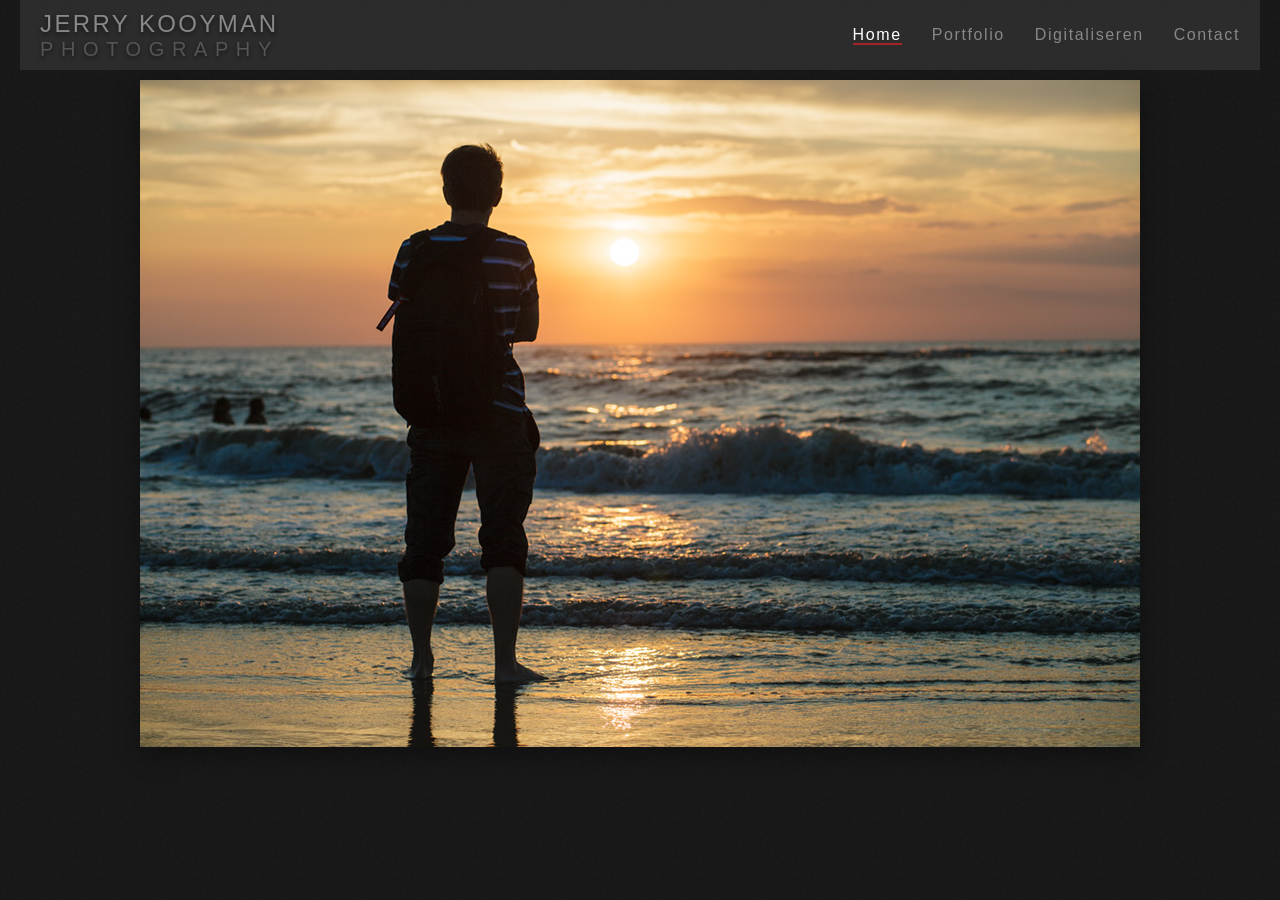
<file: index.html>
<!DOCTYPE html>
<html lang="nl">
<head>
    <meta charset="UTF-8">
    <meta name="viewport" content="width=device-width, initial-scale=1.0">
    <title>Jerry Kooyman Photography</title>
    <meta name="description" content="Fotograaf voor landschappen, portretten, macro, producten.">
    <meta name="keywords" content="fotograaf, landschappen, portretten, macro, producten">

    <link rel="canonical" href="https://jerrykooyman.nl/digitaliseren-dias-negatieven-zuid-holland">
    <!-- Style Sheet -->
    <link rel="stylesheet" href="style.css">
    <script src="./script/include-header.js" defer></script>
</head>
<body>
    
<!-- Hier komt je header -->
<div id="site-header"></div>

    
    <!-- VOORBEELD REGEL FOTO <div class="foto-wrapper"><img src="" alt="" data-title="" data-description="" loading="lazy"></div> -->

    <div class="galerie" id="main-content">
        <div class="past-altijd"><img src="./photos/20140724_9269_kijkduin_1000px.jpg" alt="Sunset Kijkduin" data-title="Sunset Kijkduin" data-description="Sunset Kijkduin" loading="lazy"></div>
        
    </div>

<script src="./script/active-menu.js"></script><!-- Zorgt ervoor dat het menu item laat zien op welke pagina je bent -->
</body>
</html>
</file>
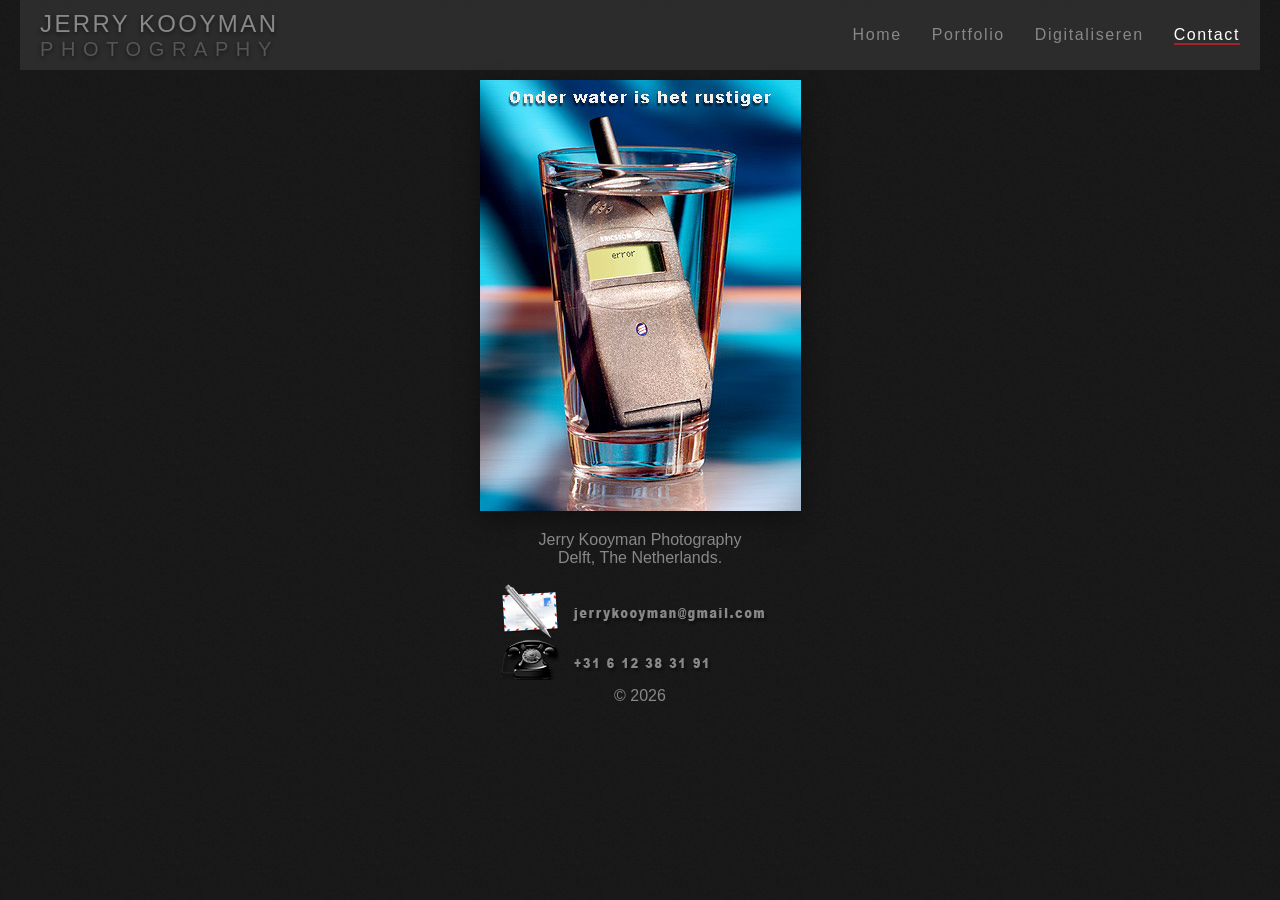
<file: contact.html>
<!DOCTYPE html>
<html lang="nl">
<head>
    <meta charset="UTF-8">
    <meta name="viewport" content="width=device-width, initial-scale=1.0">
    <title>Contact - Jerry Kooyman Photography</title>
    
    <!-- Hier staat je nieuwe CSS link -->
    <link rel="stylesheet" href="style.css">
    <script src="script/include-header.js" defer></script>
    
</head>
<body class="contact">

<!-- Hier komt je header -->
<div id="site-header"></div>

    
<div id="main-content">
    
        <img class="border" src="./photos/s79n30a_mobiel_in_glas_water.jpg" alt="Onder water is het rustiger">
    
    
        <p>Jerry Kooyman Photography<br>Delft, The Netherlands.</p>
        <img class="no-shadow" src="./photos/contact-2.png" alt="mail icon">

        <div>&copy; 2026</div>
    
</div>

<script src="./script/active-menu.js"></script><!-- Zorgt ervoor dat het menu item laat zien op welke pagina je bent -->
</body>
</html>
</file>
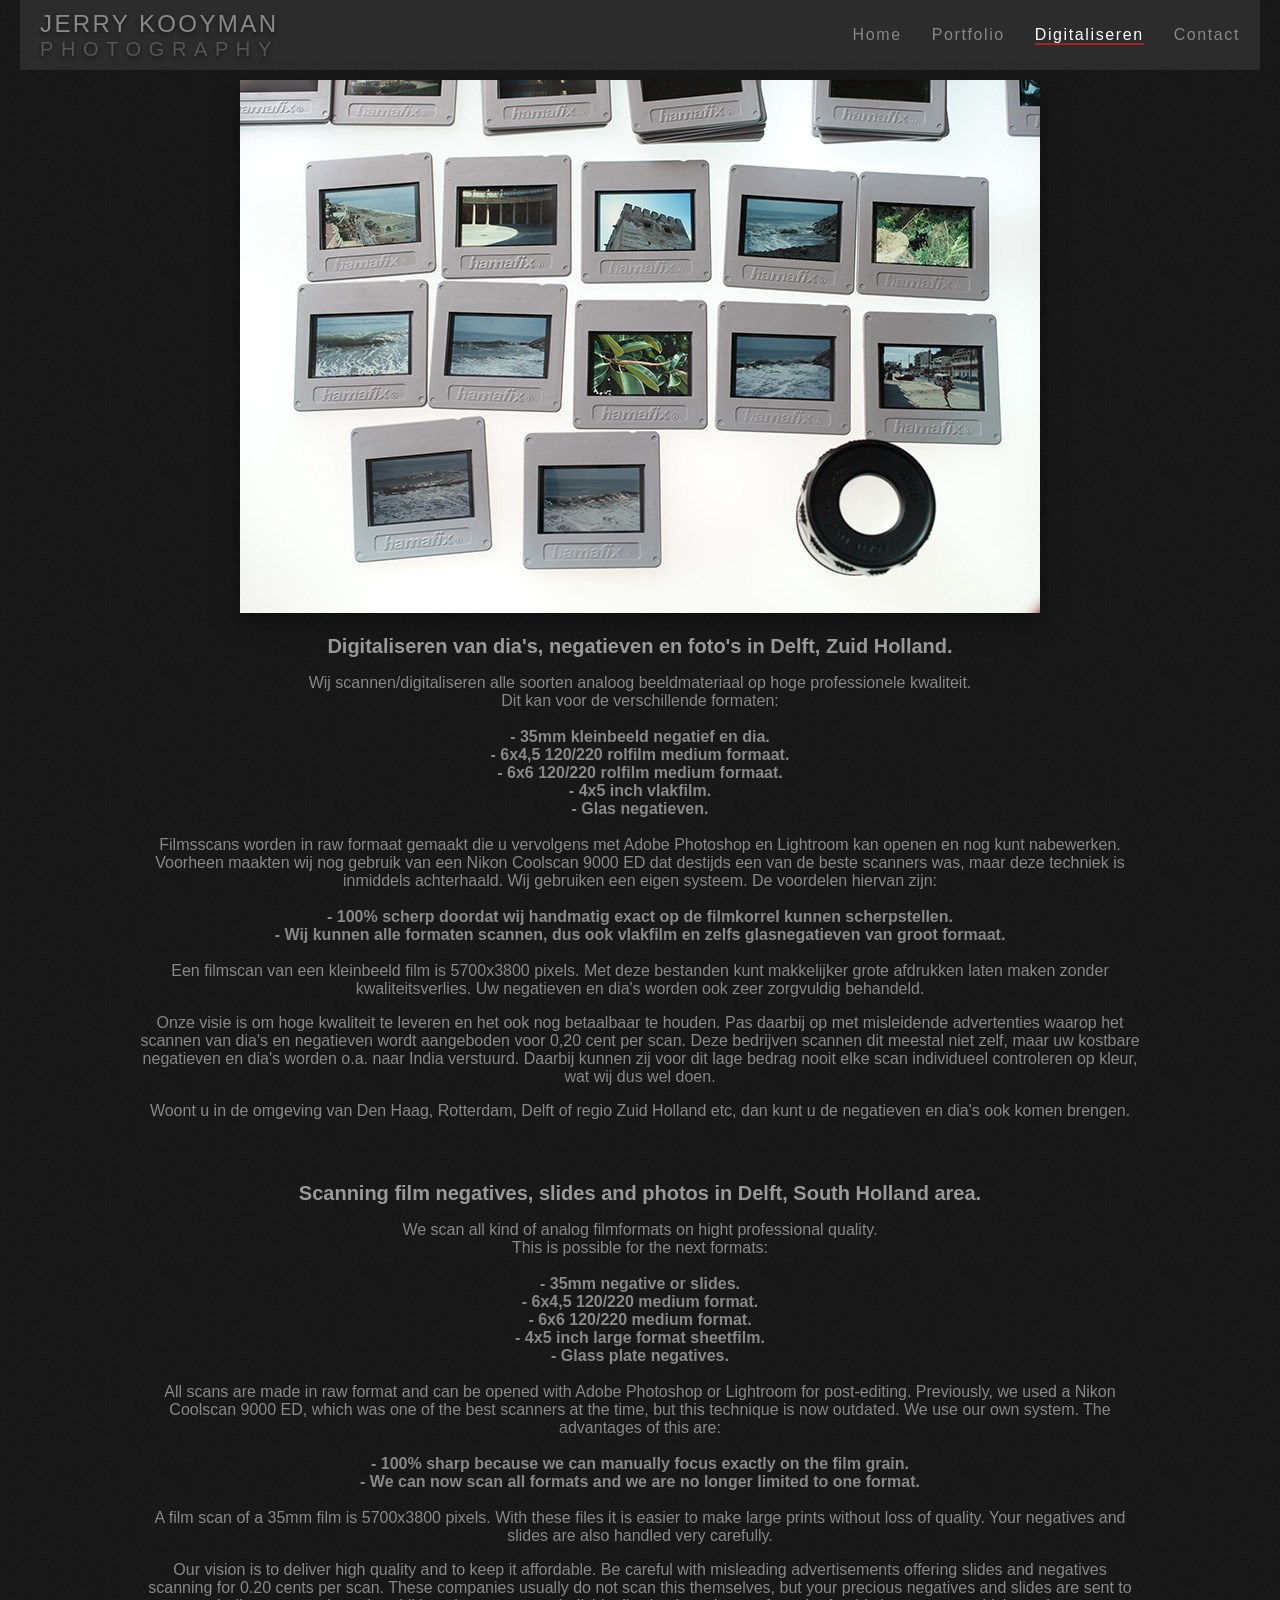
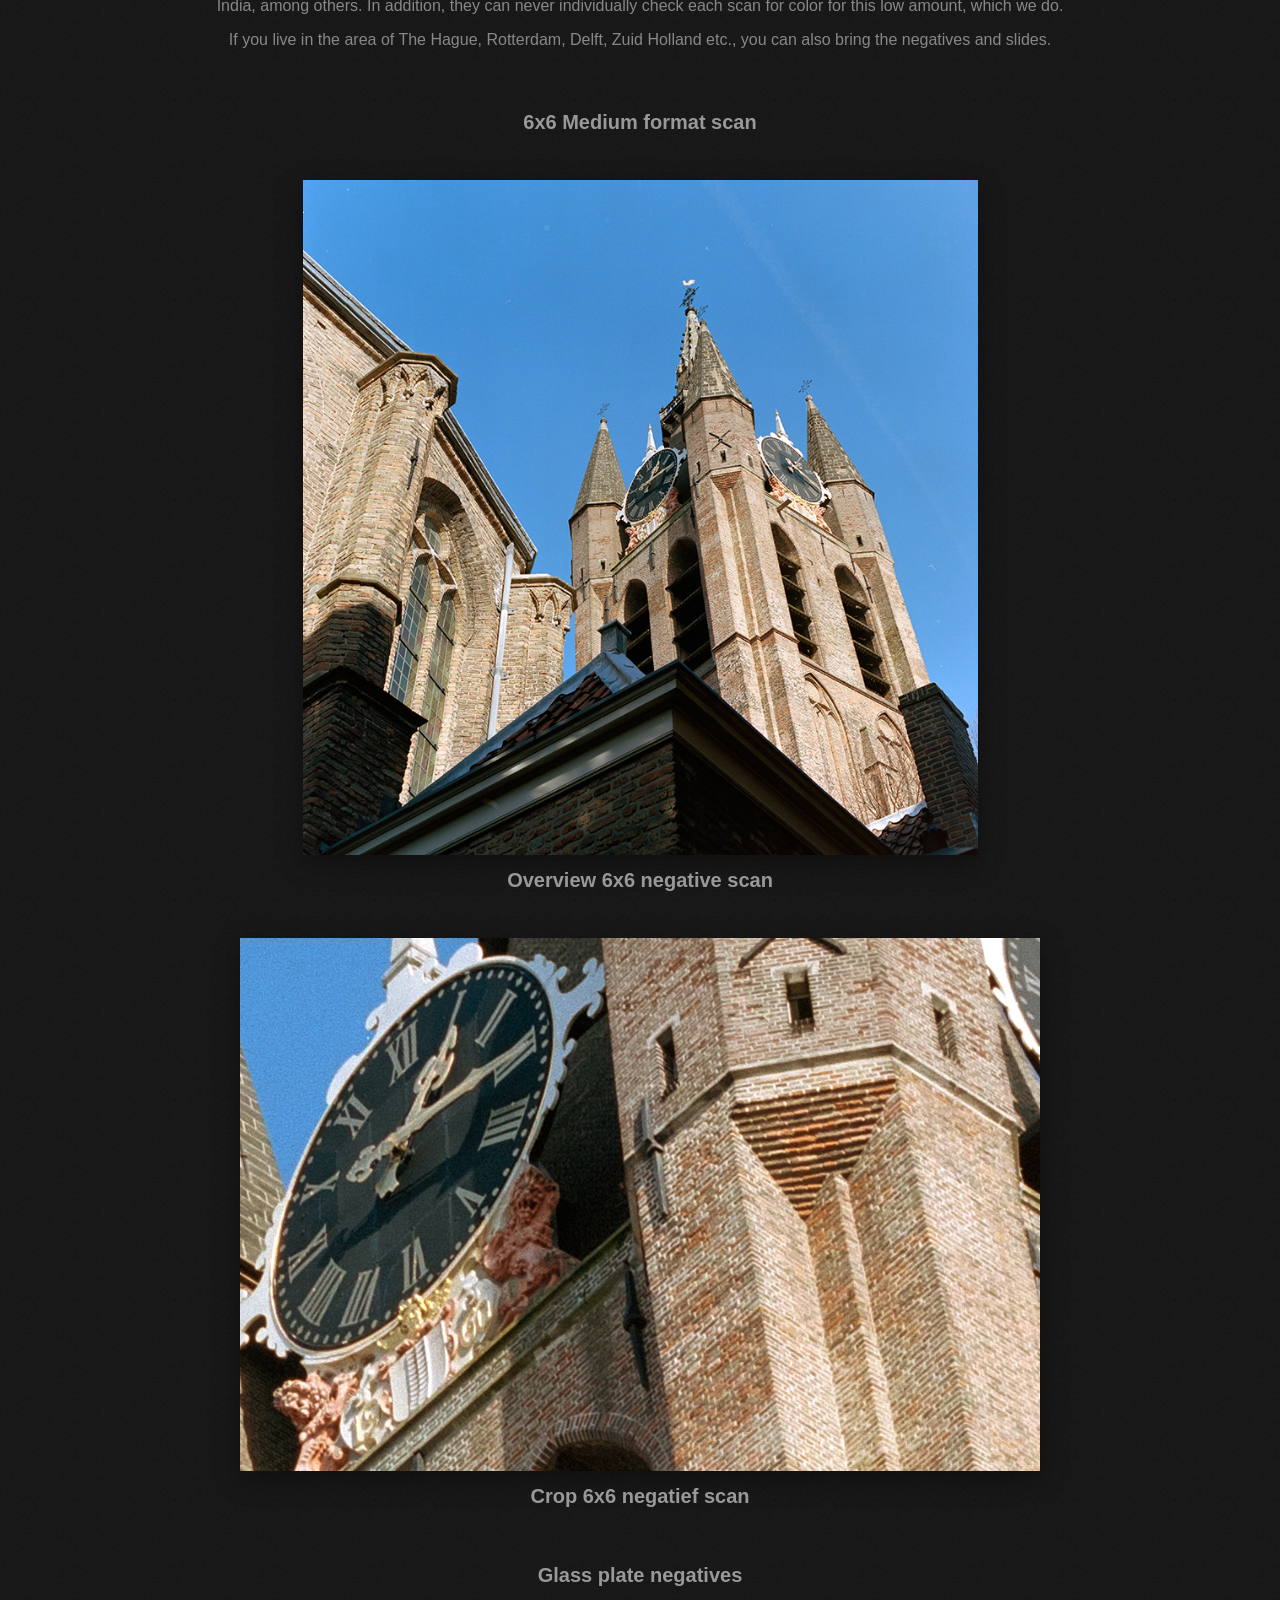
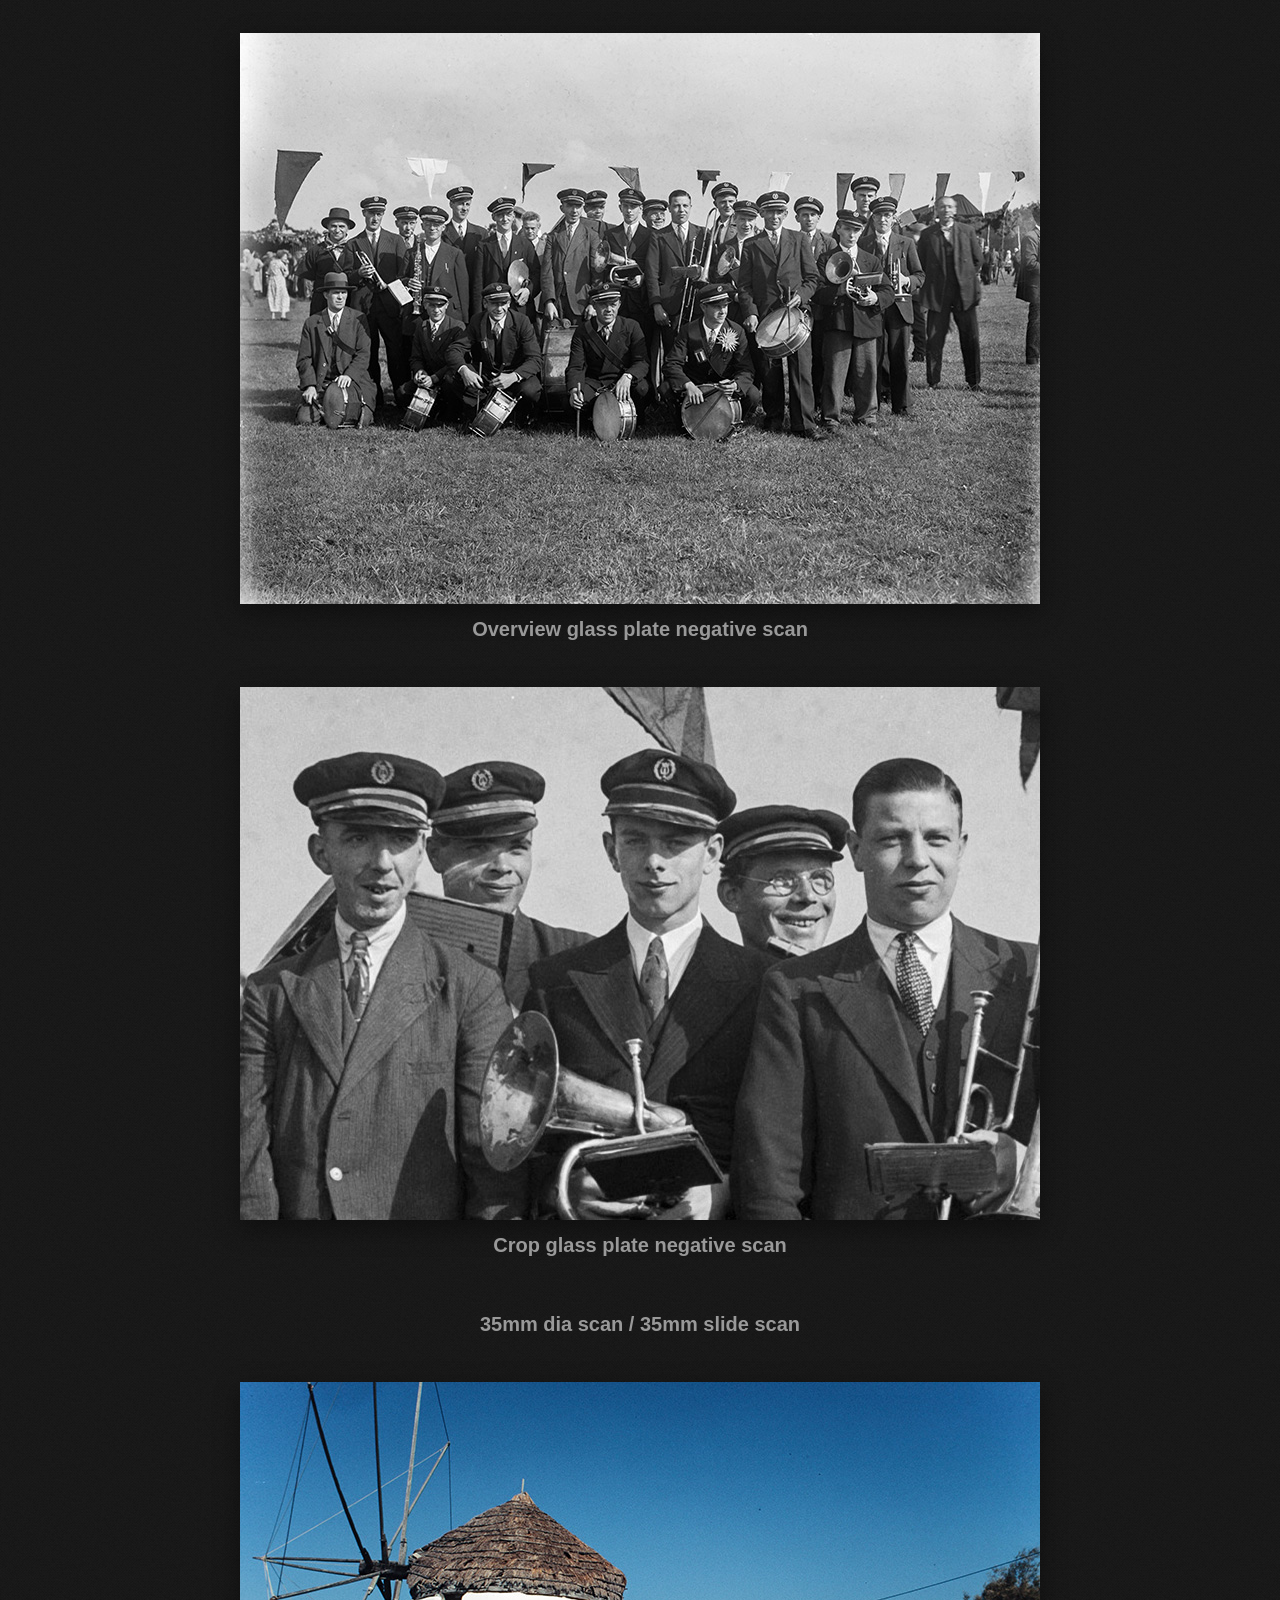
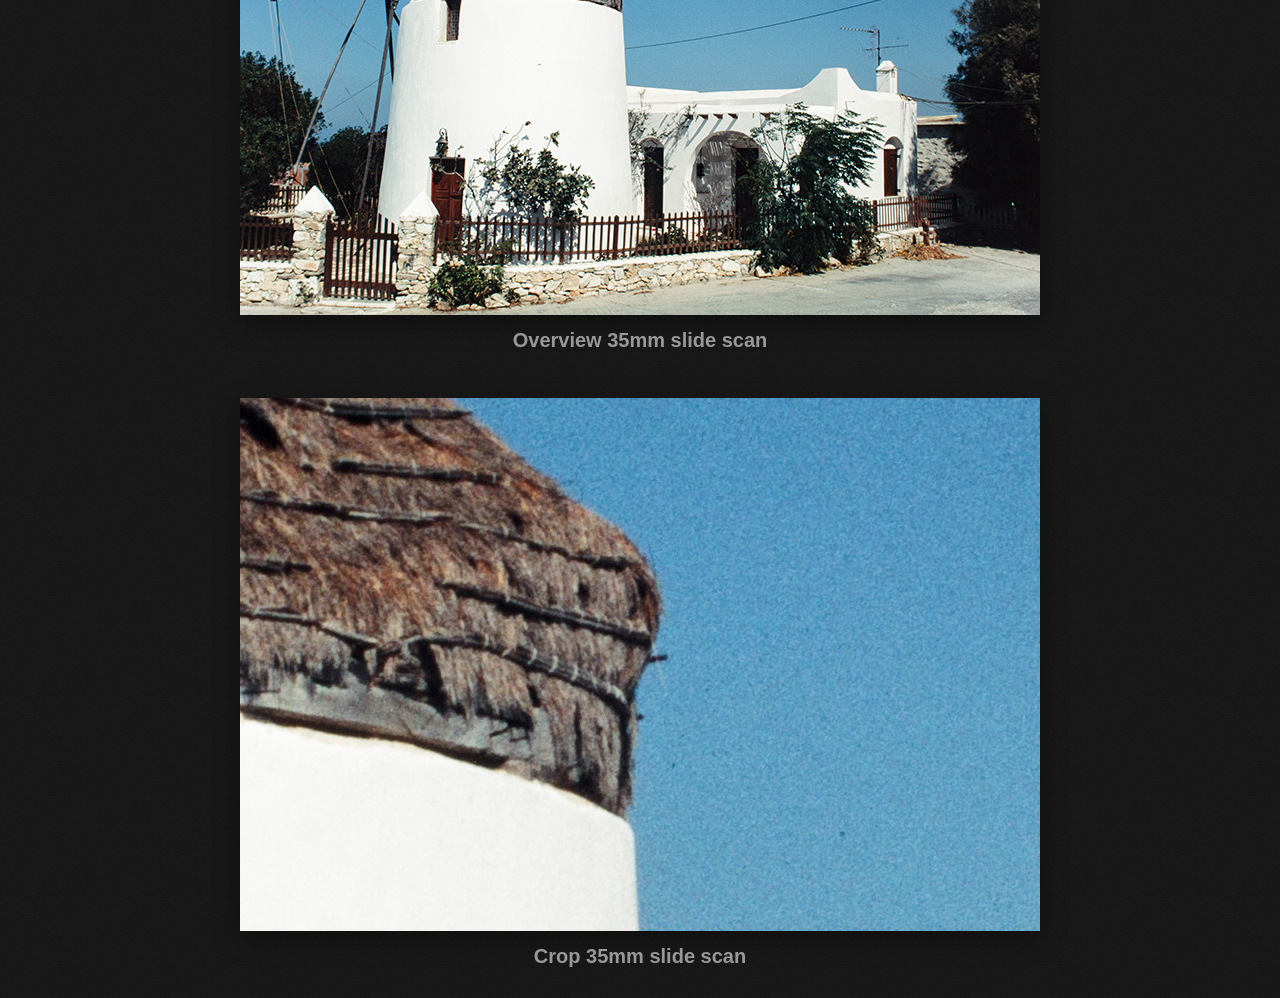
<file: digitaliseren-dias-negatieven.html>
<!DOCTYPE html>
<html lang="nl">
<head>
    <meta charset="UTF-8">
    <meta name="viewport" content="width=device-width, initial-scale=1.0">
    <title>Digitaliseren dia's en negatieven Delft & Zuid Holland</title>
    <meta name="description" content="Laat uw dia's, negatieven en foto's professioneel scannen in Delft. Ook voor middenformaat, 120 rolfilm en glasnegatieven.">
    <meta name="keywords" content="dia, dia's, negatieven, foto, foto's, digitaliseren, scannen, middenformaat, 6x6, 120, rolfilm, glasnegatieven, analoog">
    
    <!-- OpenGraph Tags voor Social Media -->
    <meta property="og:type" content="website">
    <meta property="og:url" content="https://www.jerrykooyman.nl/digitaliseren-dias-negatieven-zuid-holland">
    <meta property="og:title" content="Dia & Negatieven Digitaliseren Zuid-Holland | Jerry Kooyman">
    <meta property="og:description" content="Laat uw dia's, negatieven en foto's professioneel scannen in Delft. Ook voor middenformaat, 120 rolfilm en glasnegatieven.">
    <meta property="og:image" content="https://www.jerrykooyman.nl/Scan_6x6_Kodak_Portra.jpg">
    
    <link rel="canonical" href="https://jerrykooyman.nl/digitaliseren-dias-negatieven-zuid-holland">
    <link rel="stylesheet" href="style.css">
    <script src="script/include-header.js" defer></script>
    

</head>
<body>

<!-- Hier komt je header -->
<div id="site-header"></div>

    
<div id="main-content">
    
    <img src="./photos/dias-slides-800px.jpg" alt="slides"><br><br>
    
    <h1>Digitaliseren van dia's, negatieven en foto's in Delft, Zuid Holland.</h1>
    
        <p> 
            Wij scannen/digitaliseren alle soorten analoog beeldmateriaal op hoge professionele kwaliteit.<br>
            Dit kan voor de verschillende formaten:<br><br>
            <b> - 35mm kleinbeeld negatief en dia.</b><br>
            <b> - 6x4,5 120/220 rolfilm medium formaat.</b><br>
            <b> - 6x6 120/220 rolfilm medium formaat.</b><br>
            <b> - 4x5 inch vlakfilm.</b><br>
            <b> - Glas negatieven.</b><br><br>
            
            Filmsscans worden in raw formaat gemaakt die u vervolgens met Adobe Photoshop en Lightroom kan openen en nog kunt nabewerken.
            Voorheen maakten wij nog gebruik van een Nikon Coolscan 9000 ED dat destijds een van de beste scanners was, maar deze techniek is inmiddels achterhaald. Wij gebruiken een eigen systeem.
            De voordelen hiervan zijn:
            <br><br>
            <b>- 100% scherp doordat wij handmatig exact op de filmkorrel kunnen scherpstellen.<br>
            - Wij kunnen alle formaten scannen, dus ook vlakfilm en zelfs glasnegatieven van groot formaat.</b>
            <br><br>
            Een filmscan van een kleinbeeld film is 5700x3800 pixels. Met deze bestanden kunt makkelijker grote afdrukken laten maken zonder kwaliteitsverlies.
            Uw negatieven en dia's worden ook zeer zorgvuldig behandeld.
        </p>
        <p>
            Onze visie is om hoge kwaliteit te leveren en het ook nog betaalbaar te houden. 
            Pas daarbij op met misleidende advertenties waarop het scannen van dia's en negatieven wordt aangeboden voor 0,20 cent per scan.
            Deze bedrijven scannen dit meestal niet zelf, maar uw kostbare negatieven en dia's worden o.a. naar India verstuurd.
            Daarbij kunnen zij voor dit lage bedrag nooit elke scan individueel controleren op kleur, wat wij dus wel doen.
        </p>
        <p>
            Woont u in de omgeving van Den Haag, Rotterdam, Delft of regio Zuid Holland etc, dan kunt u de negatieven en dia's ook komen brengen.
        </p>
        
<br><br>

    <h2>Scanning film negatives, slides and photos in Delft, South Holland area.</h2>

    <p> 
            We scan all kind of analog filmformats on hight professional quality.<br>
            This is possible for the next formats:<br><br>
            <b> - 35mm negative or slides.</b><br>
            <b> - 6x4,5 120/220 medium format.</b><br>
            <b> - 6x6 120/220 medium format.</b><br>
            <b> - 4x5 inch large format sheetfilm.</b><br>
            <b> - Glass plate negatives.</b><br><br>
            
            All scans are made in raw format and can be opened with Adobe Photoshop or Lightroom for post-editing.
            Previously, we used a Nikon Coolscan 9000 ED, which was one of the best scanners at the time, but this technique is now outdated. We use our own system.
            The advantages of this are:
            <br><br>
            <b>- 100% sharp because we can manually focus exactly on the film grain.<br>
            - We can now scan all formats and we are no longer limited to one format.</b>
            <br><br>
            A film scan of a 35mm film is 5700x3800 pixels. With these files it is easier to make large prints without loss of quality.
            Your negatives and slides are also handled very carefully.
        </p>
        <p>
            Our vision is to deliver high quality and to keep it affordable. 
            Be careful with misleading advertisements offering slides and negatives scanning for 0.20 cents per scan.
            These companies usually do not scan this themselves, but your precious negatives and slides are sent to India, among others.
            In addition, they can never individually check each scan for color for this low amount, which we do.
        </p>
        <p>
            If you live in the area of The Hague, Rotterdam, Delft, Zuid Holland etc., you can also bring the negatives and slides.
        </p>
    <br><br>
    
    

<h2>6x6 Medium format scan</h2>
<br><br>

<img class="border" src="./photos/Scan_6x6_Kodak_Portra.jpg" alt="6x6 medium format scan" loading="lazy">
<h2>Overview 6x6 negative scan</h2>
<br><br>
<img class="border" src="./photos/Scan_6x6_Kodak_Portra_crop.jpg" alt="6x6 medium format scan crop" loading="lazy">
<h2>Crop 6x6 negatief scan</h2>
<br><br>        


<h2>Glass plate negatives</h2>
<br><br>
<img class="border" src="./photos/glasnegatief_6179_800px.jpg" alt="glas negatief scan" loading="lazy">
<h2>Overview glass plate negative scan</h2>
<br><br>
<img class="border" src="./photos/glasnegatief_6179_800px_crop.jpg" alt="glas negatief scan crop" loading="lazy">
<h2>Crop glass plate negative scan</h2>
<br><br>        


<h2>35mm dia scan / 35mm slide scan</h2>
<br><br>
<img class="border" src="./photos/Doos_22_061_Griekenland_800.jpg" alt="35mm dia scan" loading="lazy">
<h2>Overview 35mm slide scan</h2>
<br><br>
<img class="border" src="./photos/Doos_22_061_Griekenland_800_crop.jpg" alt="35mm dia scan crop" loading="lazy">
<h2>Crop 35mm slide scan</h2>
</div>

<script src="./script/active-menu.js"></script><!-- Zorgt ervoor dat het menu item laat zien op welke pagina je bent -->
</body>
</html>
</file>
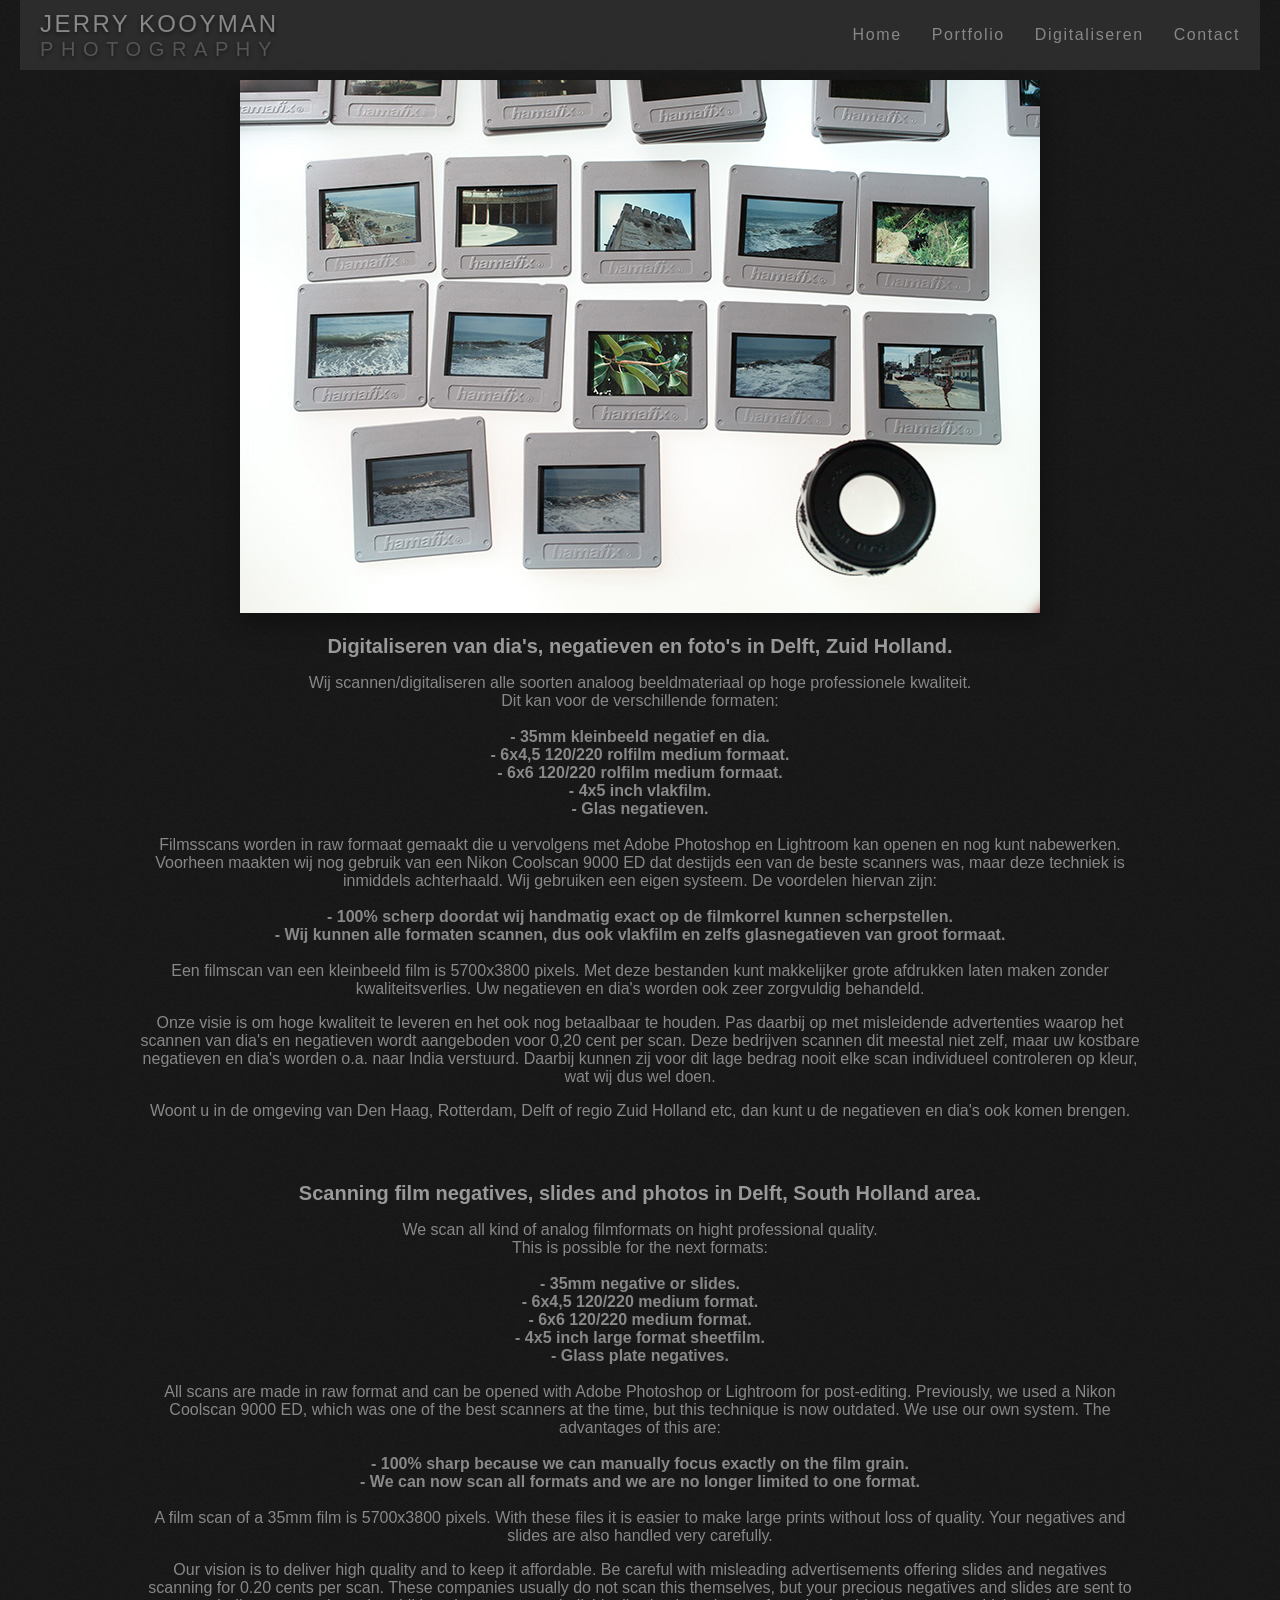
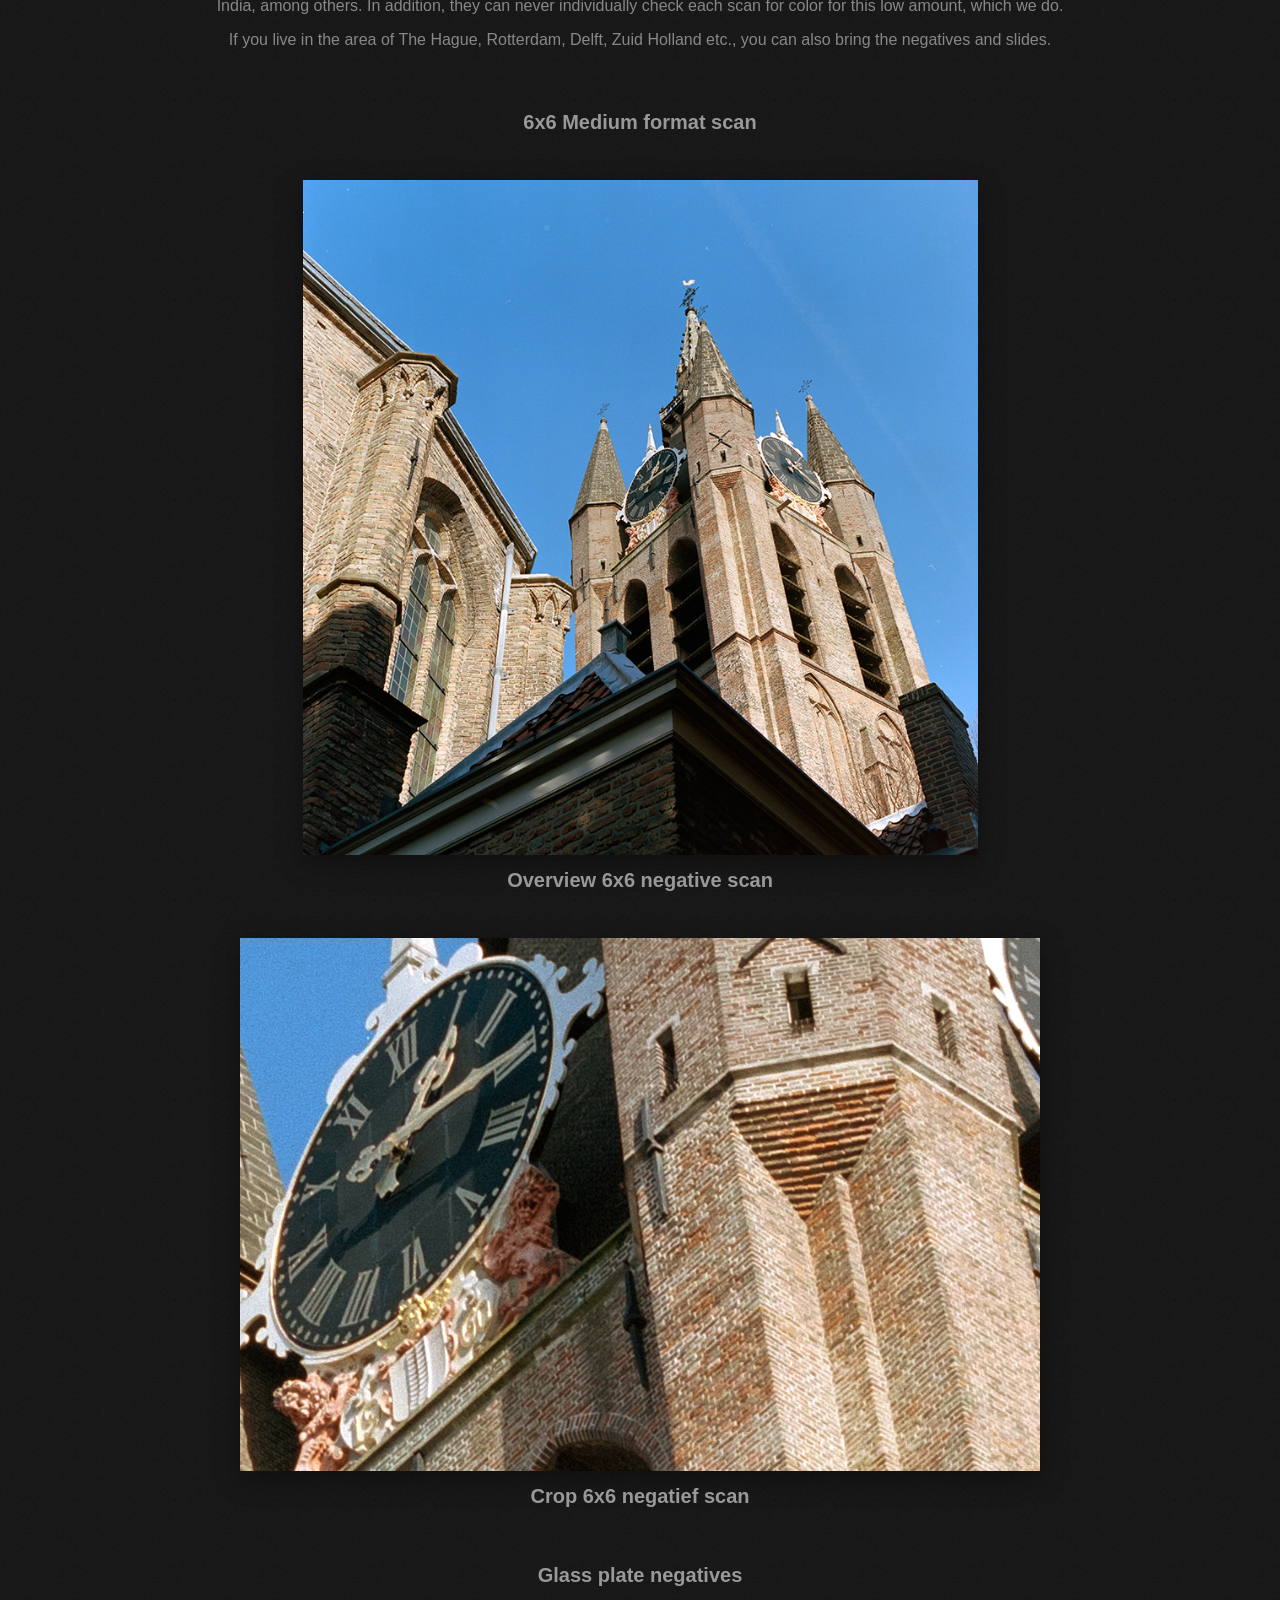
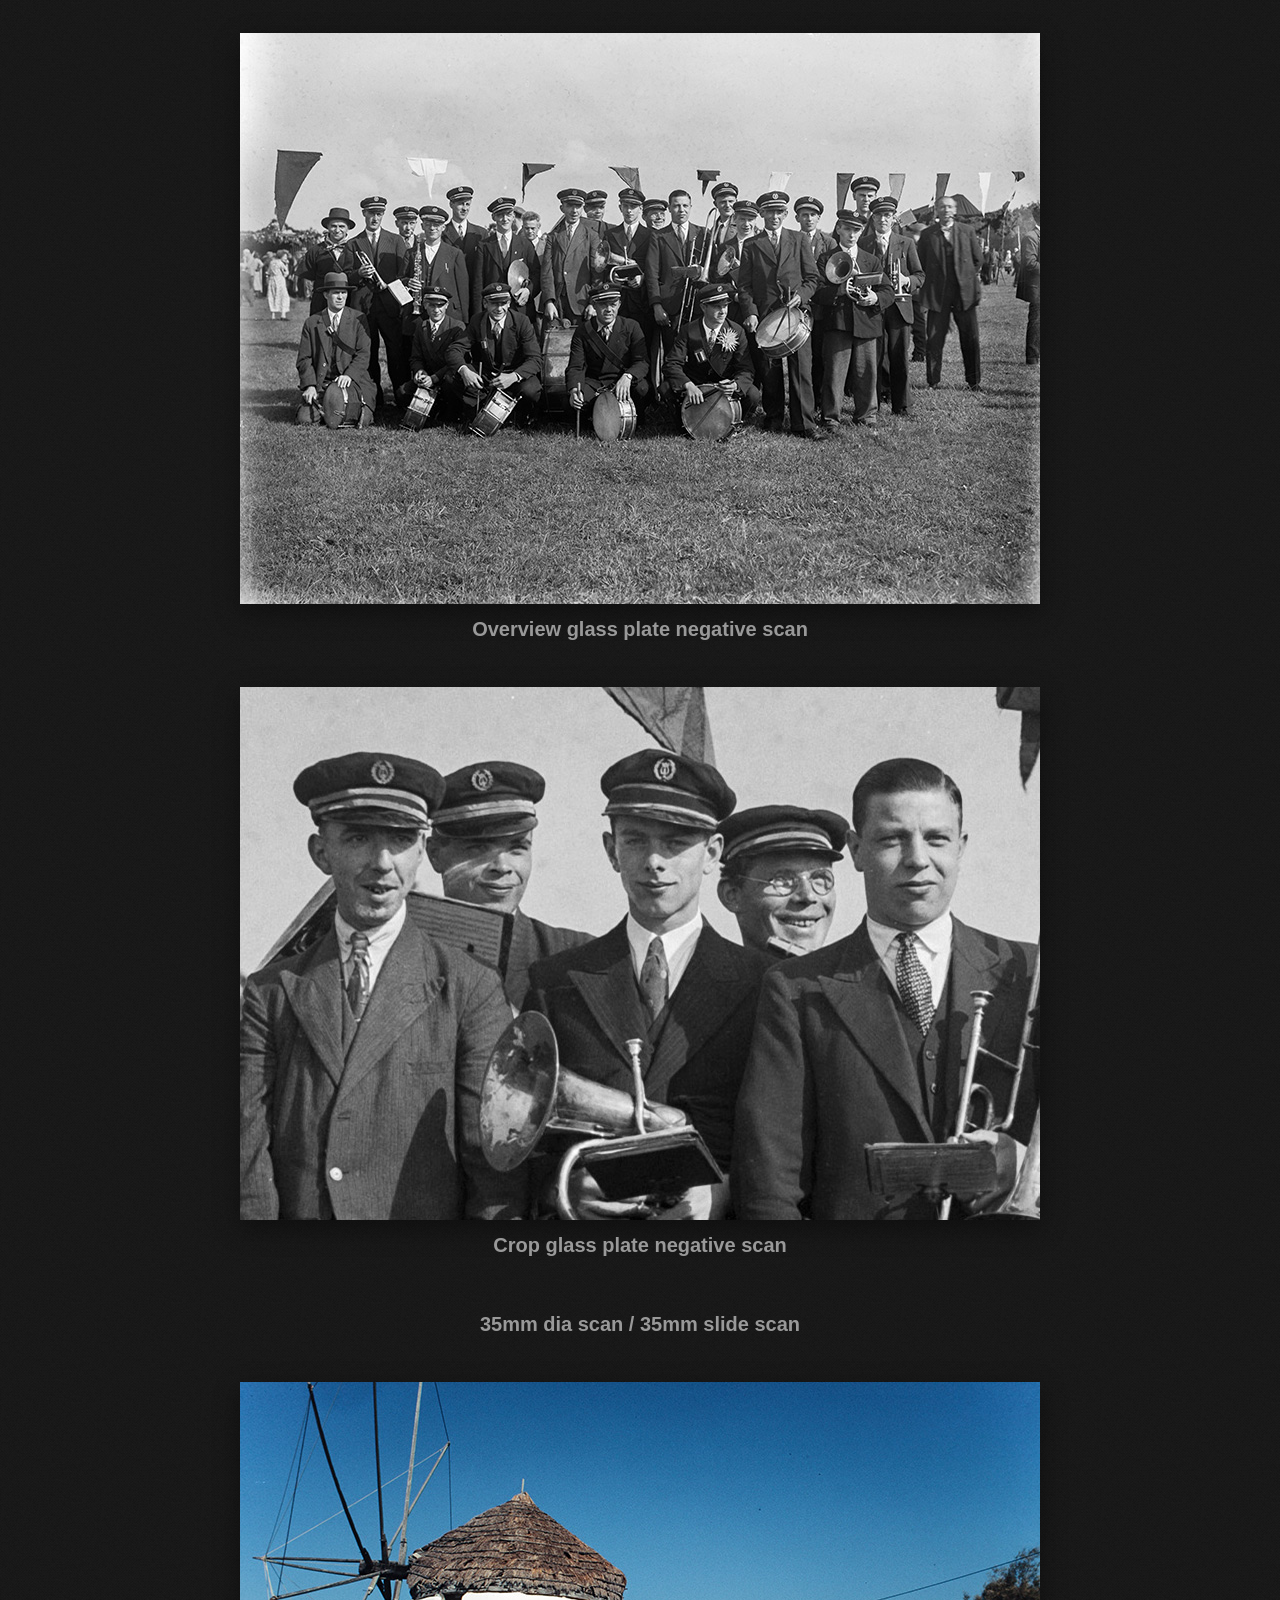
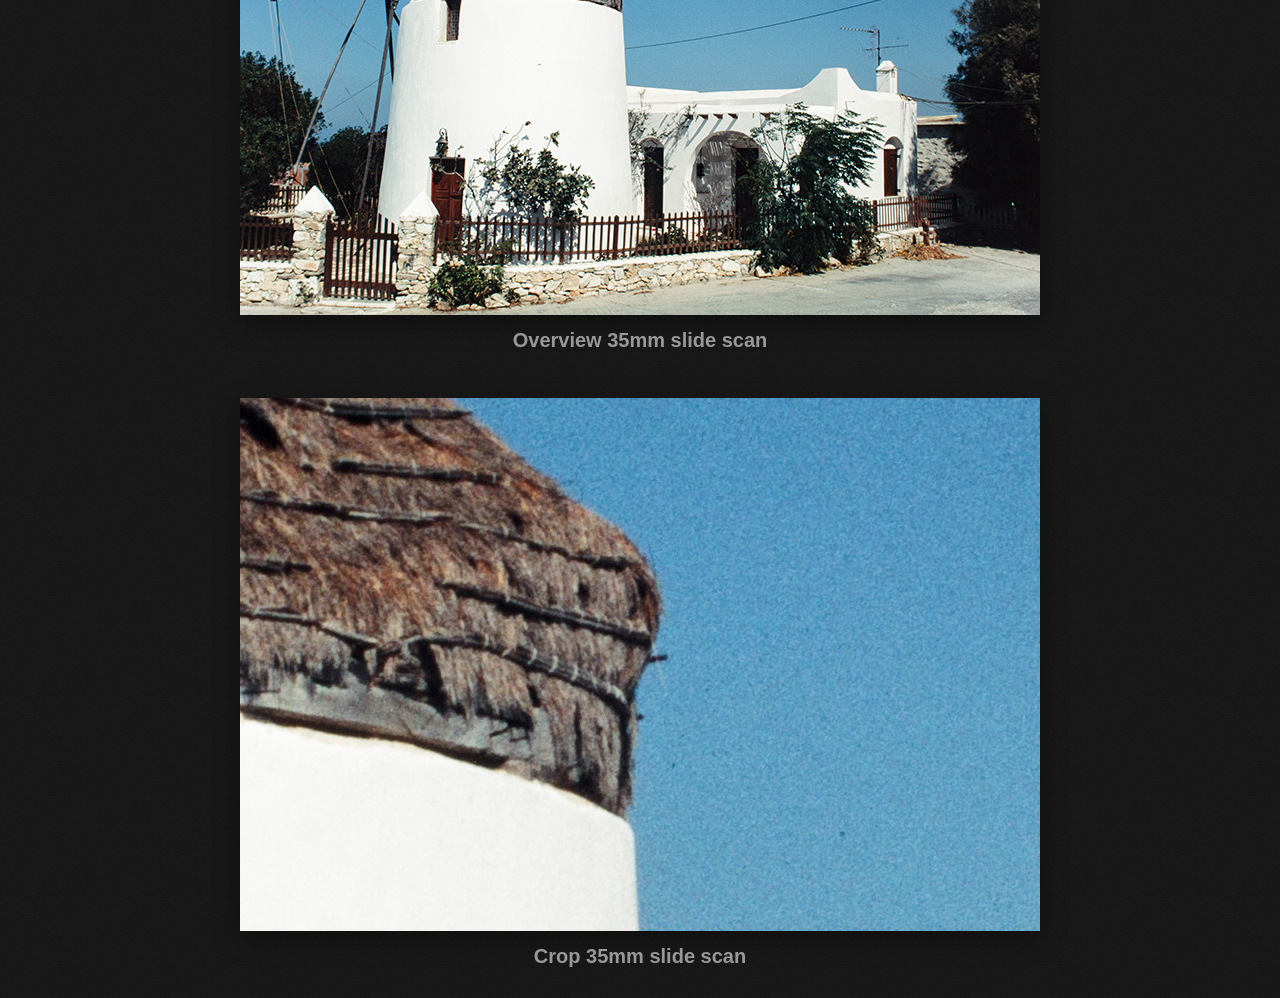
<file: slide-negatives-scanning-south-holland.html>
<!DOCTYPE html>
<html lang="nl">
<head>
    <meta charset="UTF-8">
    <meta name="viewport" content="width=device-width, initial-scale=1.0">
    <title>Digitaliseren dia's en negatieven Delft & Zuid Holland</title>
    <meta name="description" content="Laat uw dia's, negatieven en foto's professioneel scannen in Delft. Ook voor middenformaat, 120 rolfilm en glasnegatieven.">
    <meta name="keywords" content="dia, dia's, negatieven, foto, foto's, digitaliseren, scannen, middenformaat, 6x6, 120, rolfilm, glasnegatieven, analoog">
    
    <!-- OpenGraph Tags voor Social Media -->
    <meta property="og:type" content="website">
    <meta property="og:url" content="https://www.jerrykooyman.nl/digitaliseren-dias-negatieven-zuid-holland">
    <meta property="og:title" content="Dia & Negatieven Digitaliseren Zuid-Holland | Jerry Kooyman">
    <meta property="og:description" content="Laat uw dia's, negatieven en foto's professioneel scannen in Delft. Ook voor middenformaat, 120 rolfilm en glasnegatieven.">
    <meta property="og:image" content="https://www.jerrykooyman.nl/Scan_6x6_Kodak_Portra.jpg">
    
    <link rel="canonical" href="https://jerrykooyman.nl/digitaliseren-dias-negatieven-zuid-holland">
    <link rel="stylesheet" href="style.css">
</head>
<body>

<!-- Hier komt je header -->
<div class="header-container">
    <div id="logo">
        <div id="jerrykooyman" class="textshadow"><a href="https://www.jerrykooyman.nl">JERRY KOOYMAN</a></div>
        <div id="photography" class="textshadow">PHOTOGRAPHY</div>
    </div>   
    <nav>
        <ul class="menu">
            <li><a href="/">Home</a></li>
            <li><a href="portfolio">Portfolio</a></li>
            <li><a href="digitaliseren-dias-negatieven">Digitaliseren</a></li>
            <li><a href="contact">Contact</a></li>
        </ul>
    </nav>
</div>
    
<div id="main-content">
    
    <img class="border" src="/photos/dias-slides-800px.jpg" alt="slides" loading="lazy"><br><br>
    <h1>Digitaliseren van dia's, negatieven en foto's in Delft, Zuid Holland.</h1>
    
        <p> 
            Wij scannen/digitaliseren alle soorten analoog beeldmateriaal op hoge professionele kwaliteit.<br>
            Dit kan voor de verschillende formaten:<br><br>
            <b> - 35mm kleinbeeld negatief en dia.</b><br>
            <b> - 6x4,5 120/220 rolfilm medium formaat.</b><br>
            <b> - 6x6 120/220 rolfilm medium formaat.</b><br>
            <b> - 4x5 inch vlakfilm.</b><br>
            <b> - Glas negatieven.</b><br><br>
            
            Filmsscans worden in raw formaat gemaakt die u vervolgens met Adobe Photoshop en Lightroom kan openen en nog kunt nabewerken.
            Voorheen maakten wij nog gebruik van een Nikon Coolscan 9000 ED dat destijds een van de beste scanners was, maar deze techniek is inmiddels achterhaald. Wij gebruiken een eigen systeem.
            De voordelen hiervan zijn:
            <br><br>
            <b>- 100% scherp doordat wij handmatig exact op de filmkorrel kunnen scherpstellen.<br>
            - Wij kunnen alle formaten scannen, dus ook vlakfilm en zelfs glasnegatieven van groot formaat.</b>
            <br><br>
            Een filmscan van een kleinbeeld film is 5700x3800 pixels. Met deze bestanden kunt makkelijker grote afdrukken laten maken zonder kwaliteitsverlies.
            Uw negatieven en dia's worden ook zeer zorgvuldig behandeld.
        </p>
        <p>
            Onze visie is om hoge kwaliteit te leveren en het ook nog betaalbaar te houden. 
            Pas daarbij op met misleidende advertenties waarop het scannen van dia's en negatieven wordt aangeboden voor 0,20 cent per scan.
            Deze bedrijven scannen dit meestal niet zelf, maar uw kostbare negatieven en dia's worden o.a. naar India verstuurd.
            Daarbij kunnen zij voor dit lage bedrag nooit elke scan individueel controleren op kleur, wat wij dus wel doen.
        </p>
        <p>
            Woont u in de omgeving van Den Haag, Rotterdam, Delft of regio Zuid Holland etc, dan kunt u de negatieven en dia's ook komen brengen.
        </p>
        
<br><br>

    <h2>Scanning film negatives, slides and photos in Delft, South Holland area.</h2>

    <p> 
            We scan all kind of analog filmformats on hight professional quality.<br>
            This is possible for the next formats:<br><br>
            <b> - 35mm negative or slides.</b><br>
            <b> - 6x4,5 120/220 medium format.</b><br>
            <b> - 6x6 120/220 medium format.</b><br>
            <b> - 4x5 inch large format sheetfilm.</b><br>
            <b> - Glass plate negatives.</b><br><br>
            
            All scans are made in raw format and can be opened with Adobe Photoshop or Lightroom for post-editing.
            Previously, we used a Nikon Coolscan 9000 ED, which was one of the best scanners at the time, but this technique is now outdated. We use our own system.
            The advantages of this are:
            <br><br>
            <b>- 100% sharp because we can manually focus exactly on the film grain.<br>
            - We can now scan all formats and we are no longer limited to one format.</b>
            <br><br>
            A film scan of a 35mm film is 5700x3800 pixels. With these files it is easier to make large prints without loss of quality.
            Your negatives and slides are also handled very carefully.
        </p>
        <p>
            Our vision is to deliver high quality and to keep it affordable. 
            Be careful with misleading advertisements offering slides and negatives scanning for 0.20 cents per scan.
            These companies usually do not scan this themselves, but your precious negatives and slides are sent to India, among others.
            In addition, they can never individually check each scan for color for this low amount, which we do.
        </p>
        <p>
            If you live in the area of The Hague, Rotterdam, Delft, Zuid Holland etc., you can also bring the negatives and slides.
        </p>
    <br><br>
    
    

<h2>6x6 Medium format scan</h2>
<br><br>

<img class="border" src="/photos/Scan_6x6_Kodak_Portra.jpg" alt="6x6 medium format scan" loading="lazy">
<h2>Overview 6x6 negative scan</h2>
<br><br>
<img class="border" src="/photos/Scan_6x6_Kodak_Portra_crop.jpg" alt="6x6 medium format scan crop" loading="lazy">
<h2>Crop 6x6 negatief scan</h2>
<br><br>        


<h2>Glass plate negatives</h2>
<br><br>
<img class="border" src="/photos/glasnegatief_6179_800px.jpg" alt="glas negatief scan" loading="lazy">
<h2>Overview glass plate negative scan</h2>
<br><br>
<img class="border" src="/photos/glasnegatief_6179_800px_crop.jpg" alt="glas negatief scan crop" loading="lazy">
<h2>Crop glass plate negative scan</h2>
<br><br>        


<h2>35mm dia scan / 35mm slide scan</h2>
<br><br>
<img class="border" src="/photos/Doos_22_061_Griekenland_800.jpg" alt="35mm dia scan" loading="lazy">
<h2>Overview 35mm slide scan</h2>
<br><br>
<img class="border" src="/photos/Doos_22_061_Griekenland_800_crop.jpg" alt="35mm dia scan crop" loading="lazy">
<h2>Crop 35mm slide scan</h2>
</div>

<script src="/script/active-menu.js"></script><!-- Zorgt ervoor dat het menu item laat zien op welke pagina je bent -->
</body>
</html>
</file>
<file: style.css>
/* ==========================================================================
   1. ALGEMENE STYLING & LOGO
   ========================================================================== */
body {
    margin: 0;
    padding: 80px 20px 20px 20px;
    background:#333 url(dots1d.png);
    font-family: -apple-system, BlinkMacSystemFont, "Segoe UI", Roboto, Helvetica, Arial, sans-serif;
    color: #888;
    /* Dwingt hardware-versnelling af voor soepeler scrollen op iOS/Safari */
    -webkit-overflow-scrolling: touch;
}

html {
    overflow-y: scroll;
    scroll-behavior: smooth; /* Zorgt voor een vloeiende, soepele scrollbeweging */
}

#header-placeholder {
    display: block;
    min-height: 70px; /* VERANDER DIT: Meet exact hoeveel pixels hoog jouw header is! */
}

.header-container {
    position: fixed; 
    top: 0px; /* Sluit netjes aan op de body-padding van 20px */
    
    /* FIX VOOR BREEDTE OP KLEINE SCHERMEN:
       We starten op 20px vanaf links (vanwege de body padding). 
       De breedte moet dus 100% min de 20px links en 20px rechts (= 40px) zijn. */
    left: 20px;
    width: calc(100% - 40px);
    
    /* FIX VOOR BREEDTE OP GROTE SCHERMEN:
       Zodra het scherm breder wordt dan 1400px, mag de header 
       nooit breder worden dan die 1400px. */
    max-width: 1400px; 
    
    /* OMDAT DE BODY GECENTREERD IS OP GROTE SCHERMEN:
       Moet de fixed header op grote schermen ook de 'margin: 0 auto' overnemen.
       Bij fixed elementen werkt dit ALLEEN als er ook een 'right: 20px' (of 0) is ingesteld 
       als tegenhanger van de 'left', zodat de browser de marge kan berekenen. */
    right: 20px;
    margin: 0 auto;
    
    display: flex;
    justify-content: space-between; 
    align-items: center;     
    
    border: solid 0px darkred;
    padding: 0 20px; 
    box-sizing: border-box;
    z-index: 1000;

    background: rgba(51, 51, 51, 0.75); /* Iets transparanter gemaakt */
    -webkit-backdrop-filter: blur(5px); /* Vervaagt de content erachter (Safari) */
    backdrop-filter: blur(5px);         /* Vervaagt de content erachter (Moderne browsers) */
    height: 70px;
}

#main-content {
    border: solid 0px darkred;
    display: block;
    width: 100%;
    max-width: 1000px;
    margin: 0 auto; /* Lijnt exact gelijk uit met de header */
    text-align: center;
    box-sizing: border-box;
    
    opacity: 0;
    animation: fadeIn 1.0s ease-in-out forwards;
}

#main-content img {
    width: 100%;
    height: auto;
    display: inline-block; /* Zorgt dat de text-align: center van de ouder werkt op de foto */
    margin: 0 auto;
}

@keyframes fadeIn {
    from {
        opacity: 0;
    }
    to {
        opacity: 1;
    }
}

img {
    max-height: 75vh !important; /* Maximaal 75% van de schermhoogte */
    width: auto !important;
    height: auto !important;
    max-width: 100% !important;
    object-fit: contain !important;
    box-shadow: 0 8px 24px rgba(0, 0, 0, 0.4);
}

.no-shadow,
.no-shadow img {
    box-shadow: none !important;
}


h1 {
    text-align:center;
    font-weight: bold;
    font-size: 20px;
    color: #999;
    margin:0px 0px 0px 0px;
} 

h2 {
    
    font-weight: bold;
    font-size: 20px;
    color: #999;
    margin:10px 0px 10px 0px;
    text-align:center;
}

h3 {
    font-weight: normal;
    font-size: 10px;
    font-style: italic;
    color: #A9A9A9;
    margin:40px 0px 0px 0px;
    text-align:center;
} 

#logo {
    border: solid 0px #fff;
    margin: 0px 0px 0px 0px;
    float: left;
}

#jerrykooyman {
    border: solid 0px #fff;
    color: #888;
    font-weight: normal;
    font-size: 24px;
    text-align: justify;
    letter-spacing: 0.1em;
}

#jerrykooyman a {
    color: #888;
    text-decoration: none;
}

#photography {
	color: #555;
	font-weight: normal;
	font-size: 20px;
	text-align: justify;
	letter-spacing: 0.380em;
	border:solid 0px #fff;
}

.textshadow {
    text-shadow: 0 2px 4px rgba(0, 0, 0, 0.5);
}

#contact {
    text-align:center;
    max-width: 800px;
    margin: auto;
}

/* ==========================================================================
   2. Navigatie Menu Horizontaal
   ========================================================================== */
nav ul {
    list-style: none;
    margin: 0;
    padding: 0;
    display: flex;
    gap: 30px;
    }

nav ul li a {
    color: #888;
    text-decoration: none;
    font-size: 1rem;
    font-weight: 400;
    letter-spacing: 0.1em;
    transition: color 0.2s ease;
    }

nav ul li a:hover {
    color: #fff;
    }

ul.menu li a:hover {
    border-bottom:solid 2px #A52327;
    color: #A9A9A9;
    }

ul li a.active {
    color: #fff;
    border-bottom: solid 2px #A52327;
}

/* ==========================================================================    
body.home ul.menu li.home a,
body.portfolio ul.menu li.portfolio a,
body.digitaliseren ul.menu li.digitaliseren a,
body.contact ul.menu li.contact a {
    color:#A9A9A9;
    border-bottom:solid 2px #A52327;
    }
========================================================================== */

/* ==========================================================================
   3. FLICKR GALERIE GRID & THUMBNAILS (VERBETERDE VERSIE)
   ========================================================================== */
.galerie {
    display: flex;
    flex-wrap: wrap;
    gap: 12px; /* Matcht met de 'gap' variabele in je script.js */
    max-width: 1400px;
    margin: 0 auto;
    clear: both;
}

.foto-wrapper {
    overflow: hidden;
    /* Verander dit van #222 naar puur zwart om het grijze randje op te lossen */
    background-color: #000; 
    border-radius: 4px;
    box-shadow: 0 8px 20px rgba(0, 0, 0, 0.6);

    display: -webkit-flex;
    display: flex;
    -webkit-justify-content: center;
    justify-content: center;
    -webkit-align-items: center;
    align-items: center;

    transform: translateZ(0);
}

.foto-wrapper img {
    width: 100%;
    height: 100%;
    object-fit: cover;
    display: block;
    cursor: pointer;
    
    /* Vloeiende fade-in logica: start volledig onzichtbaar */
    opacity: 0;
    transform: scale(0.98); /* Licht verkleind voor een subtiel opkomend effect */
    transition: opacity 1.0s ease-in-out, transform 1.6s cubic-bezier(0.16, 1, 0.3, 1);
}

/* Zodra JavaScript de maten heeft berekend, fadet de foto hier prachtig in */
.foto-wrapper img.geladen {
    opacity: 1;
    transform: scale(1);
}

/* Elegant hover-effect voor interactie */
.foto-wrapper img:hover {
    transform: scale(1.02);
    filter: brightness(1.1);
}

/* ==========================================================================
   4. LIGHTBOX POP-UP
   ========================================================================== */
.lightbox {
    display: none; /* Wordt 'flex' via JavaScript */
    position: fixed;
    top: 0;
    left: 0;
    width: 100%;
    height: 100%;
    background-color: rgba(0, 0, 0, 0.50);

    -webkit-backdrop-filter: blur(15px); /* Voor Safari */
    backdrop-filter: blur(15px);         /* Voor moderne browsers */

    z-index: 1000;
    justify-content: center;
    align-items: center;
    flex-direction: column;
}

.lightbox-img {
    max-width: 90%;
    max-height: 75vh; /* AANGEPAST: Iets verlaagd zodat er altijd ruimte onder de foto is */
    object-fit: contain;
    border: solid 1px #888;
    border-radius: 2px;
    box-shadow: 0 10px 30px rgba(0, 0, 0, 0.5);
}

.lightbox-caption {
    /* Rotsvast onderaan gepositioneerd */
    position: absolute;
    /* AANGEPAST: Iets dichter bij de bodem gezet (van 30px naar 20px) 
        Hierdoor zakt het hele blok inclusief titel als één geheel naar beneden */
    bottom: 20px; 
    left: 50%;
    transform: translateX(-50%);
    color: #999;
    text-align: center;
    font-size: 1.0rem;
    line-height: 1.3;
    width: 80%;
    max-width: 800px;
    
    /* AANGEPAST: Padding-top is weg, zodat de omschrijving strak aansluit */
    padding-top: 0; 
    
    /* AANGEPAST: Min-height terug naar de compacte basiswaarde */
    min-height: 90px; 
    
    display: flex;
    flex-direction: column;
    justify-content: flex-start;
    align-items: center;
}

.lightbox-caption strong {
    font-size: 1.0rem;
    letter-spacing: 0.5px;
    color: #999;
}

/* Lightbox Knoppen */
.lightbox-btn {
    position: absolute;
    background: none;
    border: none;
    color: rgba(255, 255, 255, 0.6);
    font-size: 2.5rem;
    cursor: pointer;
    padding: 20px;
    transition: color 0.2s, transform 0.2s;
    user-select: none;
    z-index: 1010;
}

.lightbox-btn:hover {
    color: #fff;
    transform: scale(1.1);
}

.lightbox-close {
    top: 20px;
    right: 20px;
    font-size: 3.5rem;
    line-height: 1;
}

.lightbox-prev {
    left: 20px;
    top: 50%;
    transform: translateY(-50%);
}
.lightbox-prev:hover {
    transform: translateY(-50%) scale(1.1);
}

.lightbox-next {
    right: 20px;
    top: 50%;
    transform: translateY(-50%);
}
.lightbox-next:hover {
    transform: translateY(-50%) scale(1.1);
}


/* ==========================================================================
   5. Mobiele optimalisaties voor de knoppen
   ========================================================================== */

@media (max-width: 768px) {
    body {
    padding: 200px 20px 20px 20px;
    }

    .header-container {
        /* 1. Laat de vaste hoogte van 100px los zodat de header verticaal kan groeien */
        height: auto; 
        
        /* 2. Zorg dat het logo en menu onder elkaar komen te staan (indien nodig) */
        flex-direction: column; 
        
        /* 3. Geef de header wat ademruimte aan de boven- en onderkant */
        padding: 15px 20px; 
        
        /* Zorgt dat het logo en menu netjes uitlijnen in de nieuwe layout */
        align-items: center; 
    }

    /* 4. OMDAT DE HEADER HIER HOGER WORDT, MOET DE PLACEHOLDER MEEGROEIEN:
          We veranderen min-height naar 'auto' zodat de placeholder exact de ruimte 
          vrijhoudt die de fixed header op dat moment nodig heeft. */
    #header-placeholder {
        min-height: auto;
        
        /* We schatten hier de nieuwe mobiele hoogte in (bijv. 160px voor logo + menu).
           Pas dit getal aan naar de werkelijke hoogte van jouw mobiele header! */
        height: 160px; 
    }
    .lightbox-btn {
        font-size: 2rem;
        padding: 10px;
    }
    .lightbox-close {
        top: 10px;
        right: 10px;
    }
    .lightbox-caption {
        font-size: 0.95rem;
        /* AANGEPAST: Iets meer ademruimte en lagere min-height op mobiel */
        bottom: 20px;
        min-height: 75px; 
    }
    
    .header-container {
        flex-direction: column;
        align-items: center;
        text-align: center;
    }

    #logo {
        margin: 0;
        float: none;
    }

    nav {
        border: solid 0px #fff;
        margin-top: 10px;
    }


    nav ul {
        flex-direction: column;
        align-items: center;
        gap: 10px;
    }
    
    .galerie {
        display: flex;
        flex-direction: column;
        gap: 16px !important;
    }

    .galerie .foto-wrapper {
        width: 100% !important;
        height: auto !important; /* Laat de hoogte automatisch meebewegen met de foto */
        max-height: none !important;
        background-color: transparent !important; /* Geen zwarte opvulvlakken meer */
        box-shadow: 0 8px 20px rgba(0, 0, 0, 0.6);
    }

    .galerie .foto-wrapper img {
        width: 100% !important;
        height: auto !important; /* Bewaakt de juiste verhouding van de foto */
        max-height: none !important;
        object-fit: initial !important; /* Schakelt object-fit uit zodat de foto intact blijft */
        display: block;
        opacity: 1 !important;
        transform: none !important;
    }
    
    /* Als fallback als data-aspect niet direct door CSS gelezen wordt, 
       pakken we de natuurlijke verhouding via object-fit en een flexibele container */
    .galerie .foto-wrapper {
        width: 100% !important;
        height: auto !important;
        background-color: #000;
    }
}
</file>
